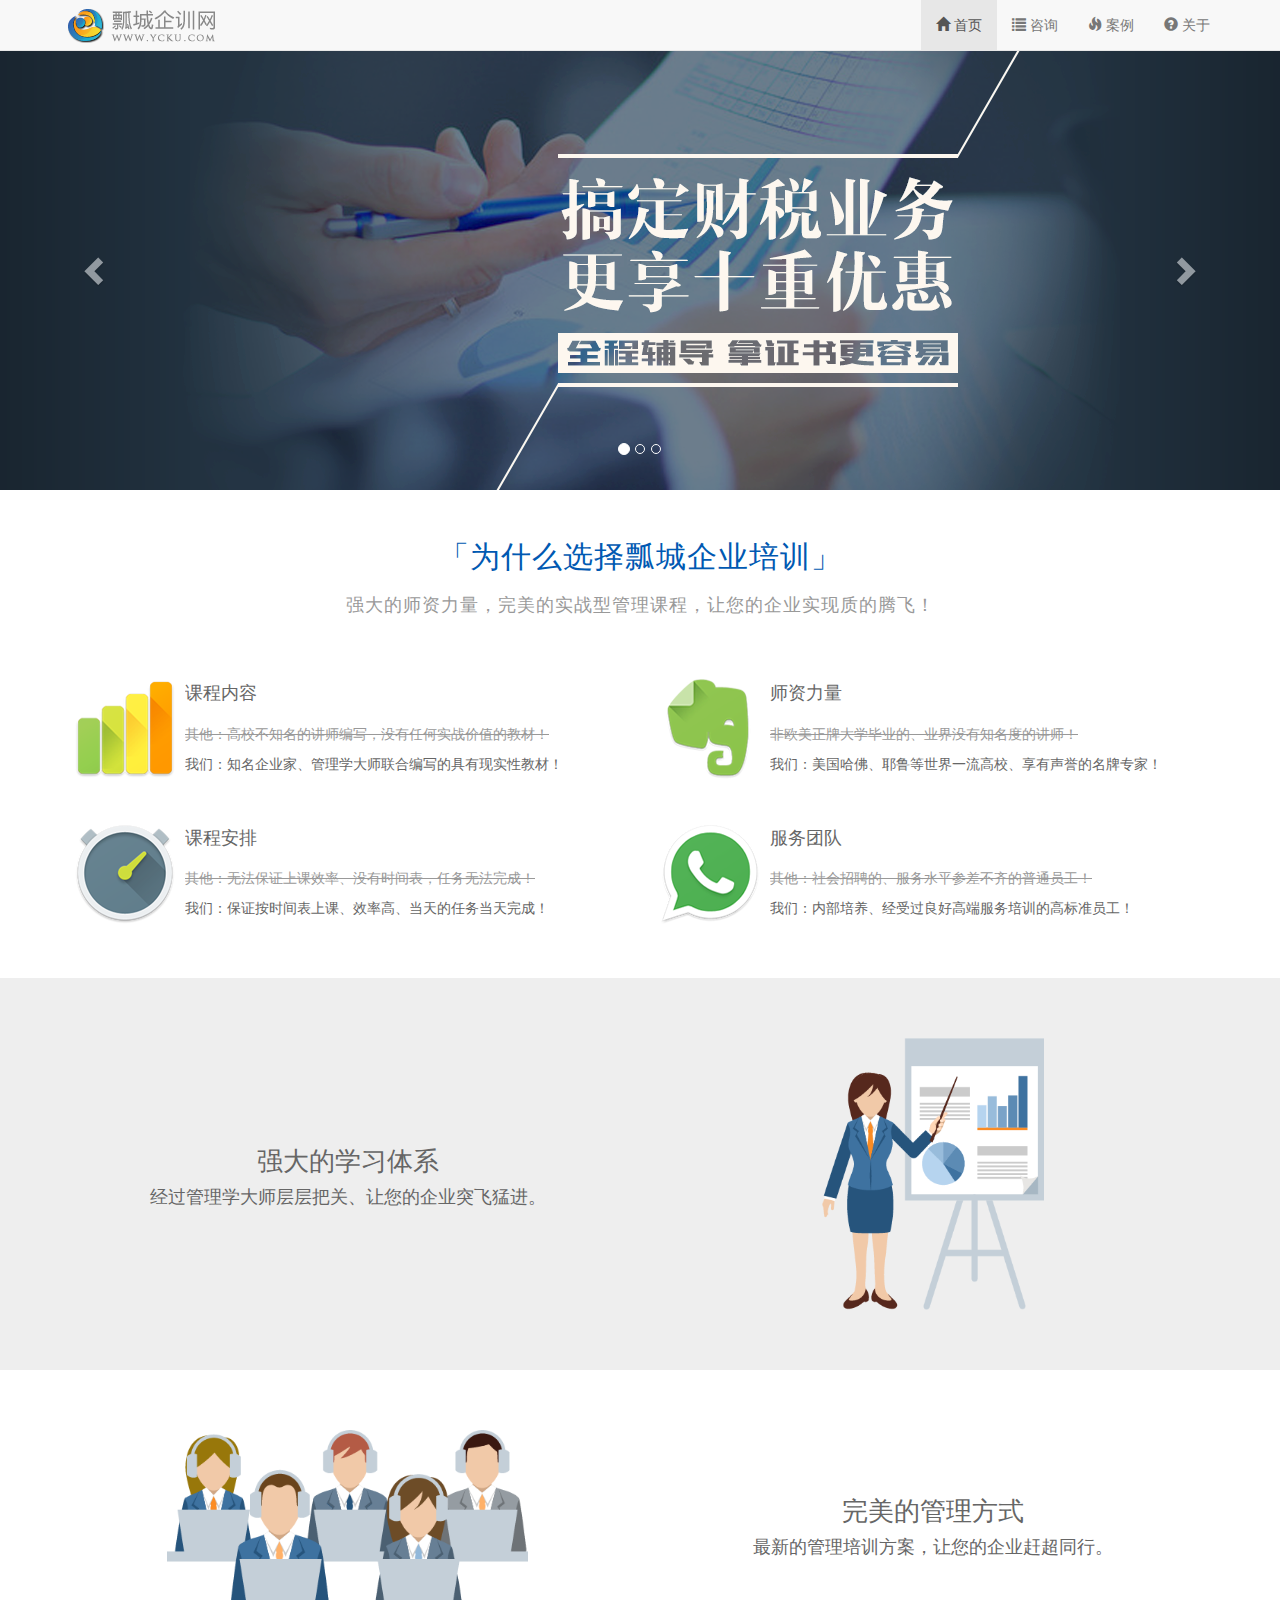
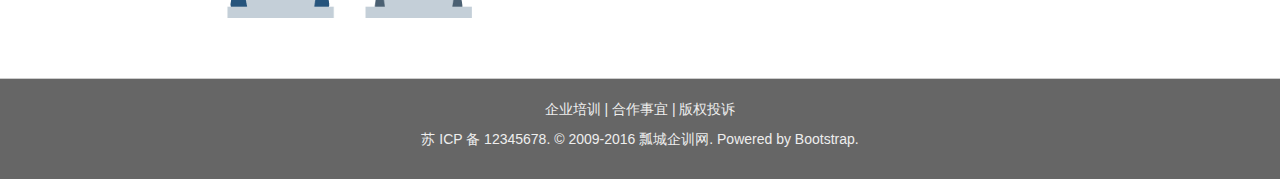
<file: index.html>
<!DOCTYPE html>
<html lang="en">
<head>
  <meta charset="UTF-8">
  <meta name="viewport" content="width=device-width, initial-scale=1.0">
  <meta http-equiv="X-UA-Compatible" content="ie=edge">
  <title>bootstrap项目实战</title>
  <link rel="stylesheet" href="css/bootstrap.min.css">
  <link rel="stylesheet" href="css/style.css">
  <style>
  </style>
</head>
<body>
  <nav class="navbar navbar-default navbar-fixed-top">
    <div class="container">
      <div class="navbar-header">
        <a href="#" class="navbar-brand logo"><img src="img/logo.png" alt="logo"></a>
        <button type="button" class="navbar-toggle" data-toggle="collapse" data-target="#navbar-collapse">
          <span class="icon-bar"></span>
          <span class="icon-bar"></span>
          <span class="icon-bar"></span>
        </button>
      </div>
      <div class="collapse navbar-collapse" id="navbar-collapse">
        <ul class="nav navbar-nav navbar-right" style="margin-top: 0;">
          <li class="active"><a href="index.html"><span class="glyphicon glyphicon-home"></span> 首页</a></li>
          <li><a href="information.html"><span class="glyphicon glyphicon-list"></span> 咨询</a></li>
          <li><a href="case.html"><span class="glyphicon glyphicon-fire"></span> 案例</a></li>
          <li><a href="about.html"><span class="glyphicon glyphicon-question-sign"></span> 关于</a></li>
        </ul>
      </div>
    </div>
  </nav>

  <div id="myCarousel" class="carousel slide">
    <ol class="carousel-indicators">
      <li data-target="#myCarousel" data-slide-to="0" class="active"></li>
      <li data-target="#myCarousel" data-slide-to="1"></li>
      <li data-target="#myCarousel" data-slide-to="2"></li>
    </ol>
    <div class="carousel-inner">
      <div class="item active" style="background: #223240;">
        <img src="img/slide1.png" alt="第一张">
      </div>
      <div class="item" style="background: #F5E4DC;">
        <img src="img/slide2.png" alt="第二张">
      </div>
      <div class="item" style="background: #DE2A2D;">
        <img src="img/slide3.png" alt="第三张">
      </div>
    </div>
    <!-- <a href="#myCarousel" data-slide="prev" class="carousel-control left">&lsaquo;</a>
    <a href="#myCarousel" data-slide="next" class="carousel-control right">&rsaquo;</a> -->
    <a href="#myCarousel" data-slide="prev" class="carousel-control left">
      <span class="glyphicon glyphicon-chevron-left"></span>
    </a>
    <a href="#myCarousel" data-slide="next" class="carousel-control right">
      <span class="glyphicon glyphicon-chevron-right"></span>
    </a>
  </div>

  <div class="tab1">
    <div class="container">
      <h2 class="tab-h2">「为什么选择瓢城企业培训」</h2>
      <p class="tab-p">强大的师资力量，完美的实战型管理课程，让您的企业实现质的腾飞！</p>
      <div class="row">
        <div class="col-md-6 col">
          <div class="media">
            <div class="media-left">
              <a href="#"><img src="img/tab1-1.png" class="media-object tab1-img" alt=""></a>
            </div>
            <div class="media-body">
              <h4 class="media-heading">课程内容</h4>
              <p class="text-muted">其他：高校不知名的讲师编写，没有任何实战价值的教材！</p>
              <p>我们：知名企业家、管理学大师联合编写的具有现实性教材！</p>
            </div>
          </div>
        </div>
        <div class="col-md-6 col">
          <div class="media">
            <div class="media-left">
              <a href="#"><img src="img/tab1-2.png" class="media-object tab1-img" alt=""></a>
            </div>
            <div class="media-body">
              <h4 class="media-heading">师资力量</h4>
              <p class="text-muted">非欧美正牌大学毕业的、业界没有知名度的讲师！</p>
              <p>我们：美国哈佛、耶鲁等世界一流高校、享有声誉的名牌专家！</p>
            </div>
          </div>
        </div>
      </div>
      <div class="row">
        <div class="col-md-6 col">
          <div class="media">
            <div class="media-left">
              <a href="#"><img src="img/tab1-3.png" class="media-object tab1-img" alt=""></a>
            </div>
            <div class="media-body">
              <h4 class="media-heading">课程安排</h4>
              <p class="text-muted">其他：无法保证上课效率、没有时间表，任务无法完成！</p>
              <p>我们：保证按时间表上课、效率高、当天的任务当天完成！</p>
            </div>
          </div>
        </div>
        <div class="col-md-6 col">
          <div class="media">
            <div class="media-left">
              <a href="#"><img src="img/tab1-4.png" class="media-object tab1-img" alt=""></a>
            </div>
            <div class="media-body">
              <h4 class="media-heading">服务团队</h4>
              <p class="text-muted">其他：社会招聘的、服务水平参差不齐的普通员工！</p>
              <p>我们：内部培养、经受过良好高端服务培训的高标准员工！</p>
            </div>
          </div>
        </div>
      </div>
    </div>
  </div>

  <div class="tab2">
    <div class="container">
      <div class="row">
        <div class="col-md-6 col-sm-6 tab2-img">
          <img src="img/tab2.png" class="auto img-responsive center-block" alt="">
        </div>
        <div class="text col-md-6 col-sm-6 tab2-text">
          <h3>强大的学习体系</h3>
          <p>经过管理学大师层层把关、让您的企业突飞猛进。</p>
        </div>
      </div>
    </div>
  </div>

  <div class="tab3">
    <div class="container">
      <div class="row">
        <div class="col-md-6 col-sm-6">
          <img src="img/tab3.png" class="auto img-responsive center-block" alt="">
        </div>
        <div class="text col-md-6 col-sm-6">
          <h3>完美的管理方式</h3>
          <p>最新的管理培训方案，让您的企业赶超同行。</p>
        </div>
      </div>
    </div>
  </div>

  <footer id="footer">
    <div class="container">
      <p>企业培训 | 合作事宜 | 版权投诉</p>
      <p>苏 ICP 备 12345678. © 2009-2016 瓢城企训网. Powered by Bootstrap.</p>
    </div>
  </footer>
  
  <script src="js/jquery-3.3.1.min.js"></script>
  <script src="js/bootstrap.min.js"></script>
  <script>
    $('#myCarousel').carousel({
      interval: 3000
    })

    // 设置prev，next按钮垂直居中
    // $('.carousel-control').css('line-height', $('.carousel-inner img').height() + 'px')
    // $(window).resize(function() {
    //   let $height = $('.carousel-inner img').eq(0).height() || $('.carousel-inner img').eq(1).height() || $('.carousel-inner img').eq(2).height()
    //   $('.carousel-control').css('line-height', $height + 'px')
    // })

    // 设置文字垂直居中，谷歌浏览器加载图片的顺序问题，导致高度无法获取
    $('.text').eq(0).css('margin-top', ($('.auto').eq(0).height() - $('.text').eq(0).height()) / 2 + 'px')
    $('.text').eq(1).css('margin-top', ($('.auto').eq(1).height() - $('.text').eq(1).height()) / 2 + 'px')
    $(window).resize(function() {
      $('.text').eq(0).css('margin-top', ($('.auto').eq(0).height() - $('.text').eq(0).height()) / 2 + 'px')
      $('.text').eq(1).css('margin-top', ($('.auto').eq(1).height() - $('.text').eq(1).height()) / 2 + 'px')
    })
  </script>
</body>
</html>
</file>
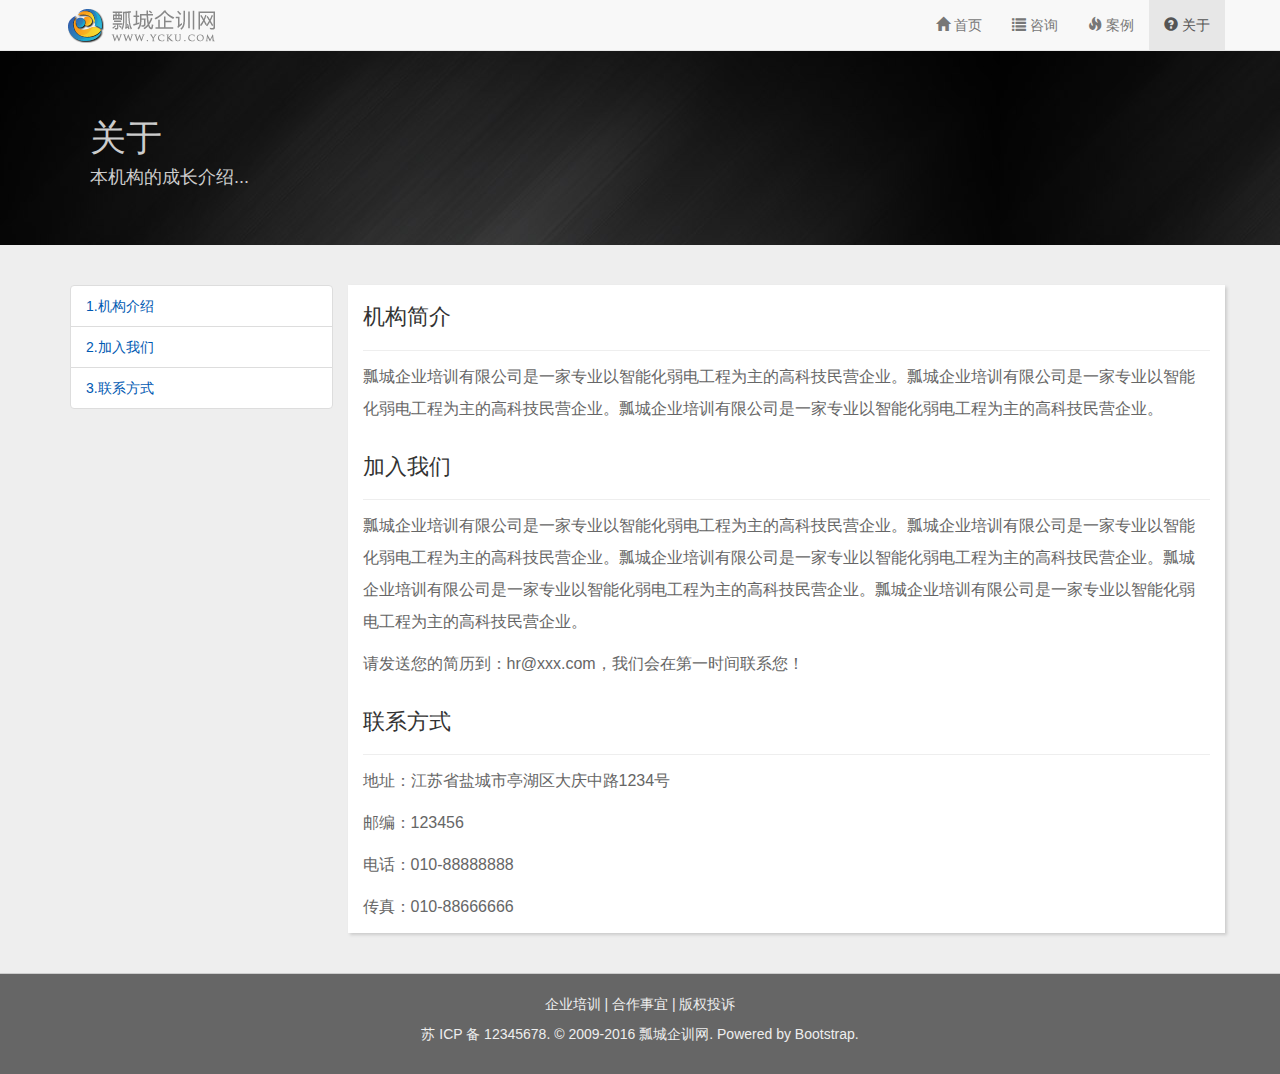
<file: about.html>
<!DOCTYPE html>
<html lang="en">
<head>
  <meta charset="UTF-8">
  <meta name="viewport" content="width=device-width, initial-scale=1.0">
  <meta http-equiv="X-UA-Compatible" content="ie=edge">
  <title>bootstrap项目实战</title>
  <link rel="stylesheet" href="css/bootstrap.min.css">
  <link rel="stylesheet" href="css/style.css">
  <style>
  </style>
</head>
<body>
  <nav class="navbar navbar-default navbar-fixed-top">
    <div class="container">
      <div class="navbar-header">
        <a href="#" class="navbar-brand logo"><img src="img/logo.png" alt="logo"></a>
        <button type="button" class="navbar-toggle" data-toggle="collapse" data-target="#navbar-collapse">
          <span class="icon-bar"></span>
          <span class="icon-bar"></span>
          <span class="icon-bar"></span>
        </button>
      </div>
      <div class="collapse navbar-collapse" id="navbar-collapse">
        <ul class="nav navbar-nav navbar-right" style="margin-top: 0;">
          <li><a href="index.html"><span class="glyphicon glyphicon-home"></span> 首页</a></li>
          <li><a href="information.html"><span class="glyphicon glyphicon-list"></span> 咨询</a></li>
          <li><a href="case.html"><span class="glyphicon glyphicon-fire"></span> 案例</a></li>
          <li class="active"><a href="about.html"><span class="glyphicon glyphicon-question-sign"></span> 关于</a></li>
        </ul>
      </div>
    </div>
  </nav>

  <div class="jumbotron">
    <div class="container">
      <hgroup>
        <h1>关于</h1>
        <h4>本机构的成长介绍...</h4>
      </hgroup>
    </div>
  </div>

  <div id="about">
    <div class="container">
      <div class="row">
        <div class="col-md-3 hidden-sm hidden-xs">
          <div class="list-group">
            <a class="list-group-item" href="#1">1.机构介绍</a>
            <a class="list-group-item" href="#2">2.加入我们</a>
            <a class="list-group-item" href="#3">3.联系方式</a>
          </div>
        </div>
        <div class="col-md-9 about">
          <a name="1"></a>
          <h3>机构简介</h3>
          <p>瓢城企业培训有限公司是一家专业以智能化弱电工程为主的高科技民营企业。瓢城企业培训有限公司是一家专业以智能化弱电工程为主的高科技民营企业。瓢城企业培训有限公司是一家专业以智能化弱电工程为主的高科技民营企业。</p>
          <a name="2"></a>
          <h3>加入我们</h3>
          <p>瓢城企业培训有限公司是一家专业以智能化弱电工程为主的高科技民营企业。瓢城企业培训有限公司是一家专业以智能化弱电工程为主的高科技民营企业。瓢城企业培训有限公司是一家专业以智能化弱电工程为主的高科技民营企业。瓢城企业培训有限公司是一家专业以智能化弱电工程为主的高科技民营企业。瓢城企业培训有限公司是一家专业以智能化弱电工程为主的高科技民营企业。</p>
          <p>请发送您的简历到：hr@xxx.com，我们会在第一时间联系您！</p>
          <a name="3"></a>
          <h3>联系方式</h3>
          <p>地址：江苏省盐城市亭湖区大庆中路1234号</p>
          <p>邮编：123456</p>
          <p>电话：010-88888888</p>
          <p>传真：010-88666666</p>
        </div>
      </div>
    </div>
  </div>

  <footer id="footer">
    <div class="container">
      <p>企业培训 | 合作事宜 | 版权投诉</p>
      <p>苏 ICP 备 12345678. © 2009-2016 瓢城企训网. Powered by Bootstrap.</p>
    </div>
  </footer>
  
  <script src="js/jquery-3.3.1.min.js"></script>
  <script src="js/bootstrap.min.js"></script>
  <script>
    
  </script>
</body>
</html>
</file>
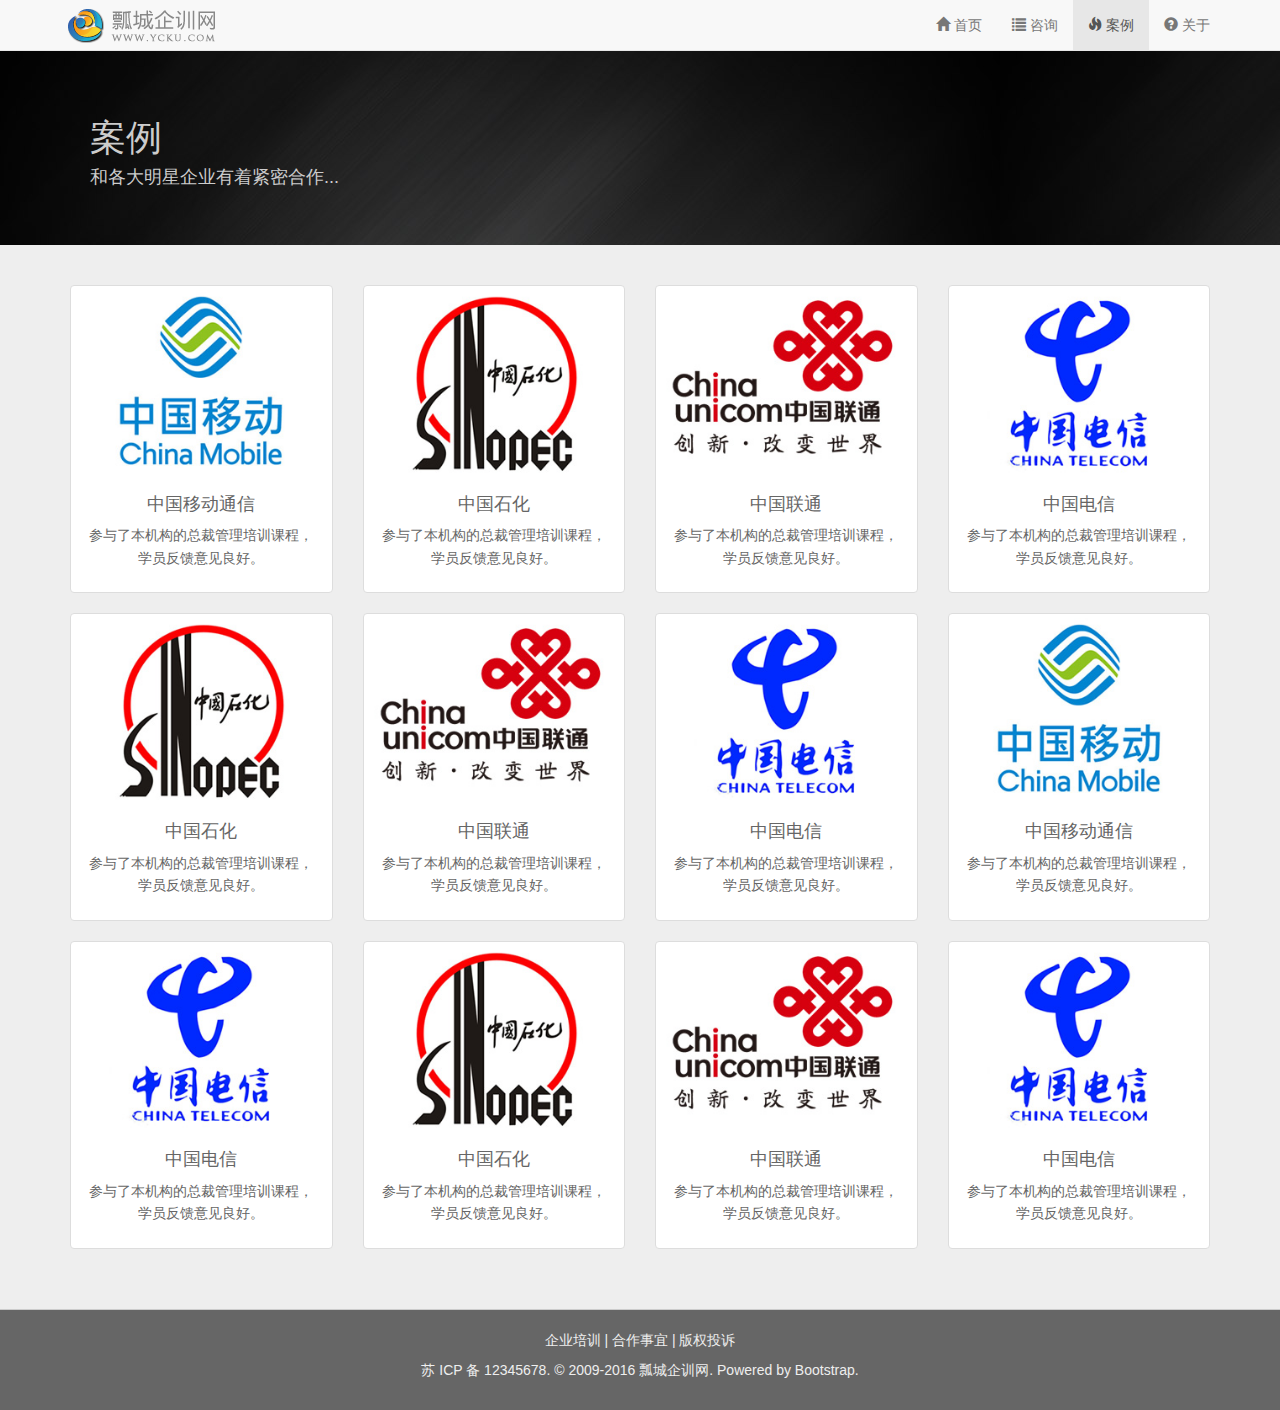
<file: case.html>
<!DOCTYPE html>
<html lang="en">
<head>
  <meta charset="UTF-8">
  <meta name="viewport" content="width=device-width, initial-scale=1.0">
  <meta http-equiv="X-UA-Compatible" content="ie=edge">
  <title>bootstrap项目实战</title>
  <link rel="stylesheet" href="css/bootstrap.min.css">
  <link rel="stylesheet" href="css/style.css">
  <style>
  </style>
</head>
<body>
  <nav class="navbar navbar-default navbar-fixed-top">
    <div class="container">
      <div class="navbar-header">
        <a href="#" class="navbar-brand logo"><img src="img/logo.png" alt="logo"></a>
        <button type="button" class="navbar-toggle" data-toggle="collapse" data-target="#navbar-collapse">
          <span class="icon-bar"></span>
          <span class="icon-bar"></span>
          <span class="icon-bar"></span>
        </button>
      </div>
      <div class="collapse navbar-collapse" id="navbar-collapse">
        <ul class="nav navbar-nav navbar-right" style="margin-top: 0;">
          <li><a href="index.html"><span class="glyphicon glyphicon-home"></span> 首页</a></li>
          <li><a href="information.html"><span class="glyphicon glyphicon-list"></span> 咨询</a></li>
          <li class="active"><a href="case.html"><span class="glyphicon glyphicon-fire"></span> 案例</a></li>
          <li><a href="about.html"><span class="glyphicon glyphicon-question-sign"></span> 关于</a></li>
        </ul>
      </div>
    </div>
  </nav>

  <div class="jumbotron">
    <div class="container">
      <hgroup>
        <h1>案例</h1>
        <h4>和各大明星企业有着紧密合作...</h4>
      </hgroup>
    </div>
  </div>

  <div id="case">
    <div class="container">
      <div class="row">
        <div class="col-lg-3 col-md-4 col-sm-6 col-xs-12">
          <div class="thumbnail">
            <img src="img/case1.jpg" alt="">
            <div class="caption">
              <h4>中国移动通信</h4>
              <p>参与了本机构的总裁管理培训课程，学员反馈意见良好。</p>
            </div>
          </div>
        </div>
        <div class="col-lg-3 col-md-4 col-sm-6 col-xs-12">
          <div class="thumbnail">
            <img src="img/case2.jpg" alt="">
            <div class="caption">
              <h4>中国石化</h4>
              <p>参与了本机构的总裁管理培训课程，学员反馈意见良好。</p>
            </div>
          </div>
        </div>
        <div class="col-lg-3 col-md-4 col-sm-6 col-xs-12">
          <div class="thumbnail">
            <img src="img/case3.jpg" alt="">
            <div class="caption">
              <h4>中国联通</h4>
              <p>参与了本机构的总裁管理培训课程，学员反馈意见良好。</p>
            </div>
          </div>
        </div>
        <div class="col-lg-3 col-md-4 col-sm-6 col-xs-12">
          <div class="thumbnail">
            <img src="img/case4.jpg" alt="">
            <div class="caption">
              <h4>中国电信</h4>
              <p>参与了本机构的总裁管理培训课程，学员反馈意见良好。</p>
            </div>
          </div>
        </div>
        <div class="col-lg-3 col-md-4 col-sm-6 col-xs-12">
          <div class="thumbnail">
            <img src="img/case2.jpg" alt="">
            <div class="caption">
              <h4>中国石化</h4>
              <p>参与了本机构的总裁管理培训课程，学员反馈意见良好。</p>
            </div>
          </div>
        </div>
        <div class="col-lg-3 col-md-4 col-sm-6 col-xs-12">
          <div class="thumbnail">
            <img src="img/case3.jpg" alt="">
            <div class="caption">
              <h4>中国联通</h4>
              <p>参与了本机构的总裁管理培训课程，学员反馈意见良好。</p>
            </div>
          </div>
        </div>
        <div class="col-lg-3 col-md-4 col-sm-6 col-xs-12">
          <div class="thumbnail">
            <img src="img/case4.jpg" alt="">
            <div class="caption">
              <h4>中国电信</h4>
              <p>参与了本机构的总裁管理培训课程，学员反馈意见良好。</p>
            </div>
          </div>
        </div>
        <div class="col-lg-3 col-md-4 col-sm-6 col-xs-12">
          <div class="thumbnail">
            <img src="img/case1.jpg" alt="">
            <div class="caption">
              <h4>中国移动通信</h4>
              <p>参与了本机构的总裁管理培训课程，学员反馈意见良好。</p>
            </div>
          </div>
        </div>
        <div class="col-lg-3 col-md-4 col-sm-6 col-xs-12">
          <div class="thumbnail">
            <img src="img/case4.jpg" alt="">
            <div class="caption">
              <h4>中国电信</h4>
              <p>参与了本机构的总裁管理培训课程，学员反馈意见良好。</p>
            </div>
          </div>
        </div>
        <div class="col-lg-3 col-md-4 col-sm-6 col-xs-12">
          <div class="thumbnail">
            <img src="img/case2.jpg" alt="">
            <div class="caption">
              <h4>中国石化</h4>
              <p>参与了本机构的总裁管理培训课程，学员反馈意见良好。</p>
            </div>
          </div>
        </div>
        <div class="col-lg-3 col-md-4 col-sm-6 col-xs-12">
          <div class="thumbnail">
            <img src="img/case3.jpg" alt="">
            <div class="caption">
              <h4>中国联通</h4>
              <p>参与了本机构的总裁管理培训课程，学员反馈意见良好。</p>
            </div>
          </div>
        </div>
        <div class="col-lg-3 col-md-4 col-sm-6 col-xs-12">
          <div class="thumbnail">
            <img src="img/case4.jpg" alt="">
            <div class="caption">
              <h4>中国电信</h4>
              <p>参与了本机构的总裁管理培训课程，学员反馈意见良好。</p>
            </div>
          </div>
        </div>
      </div>
    </div>
  </div>

  <footer id="footer">
    <div class="container">
      <p>企业培训 | 合作事宜 | 版权投诉</p>
      <p>苏 ICP 备 12345678. © 2009-2016 瓢城企训网. Powered by Bootstrap.</p>
    </div>
  </footer>
  
  <script src="js/jquery-3.3.1.min.js"></script>
  <script src="js/bootstrap.min.js"></script>
  <script>
    
  </script>
</body>
</html>
</file>
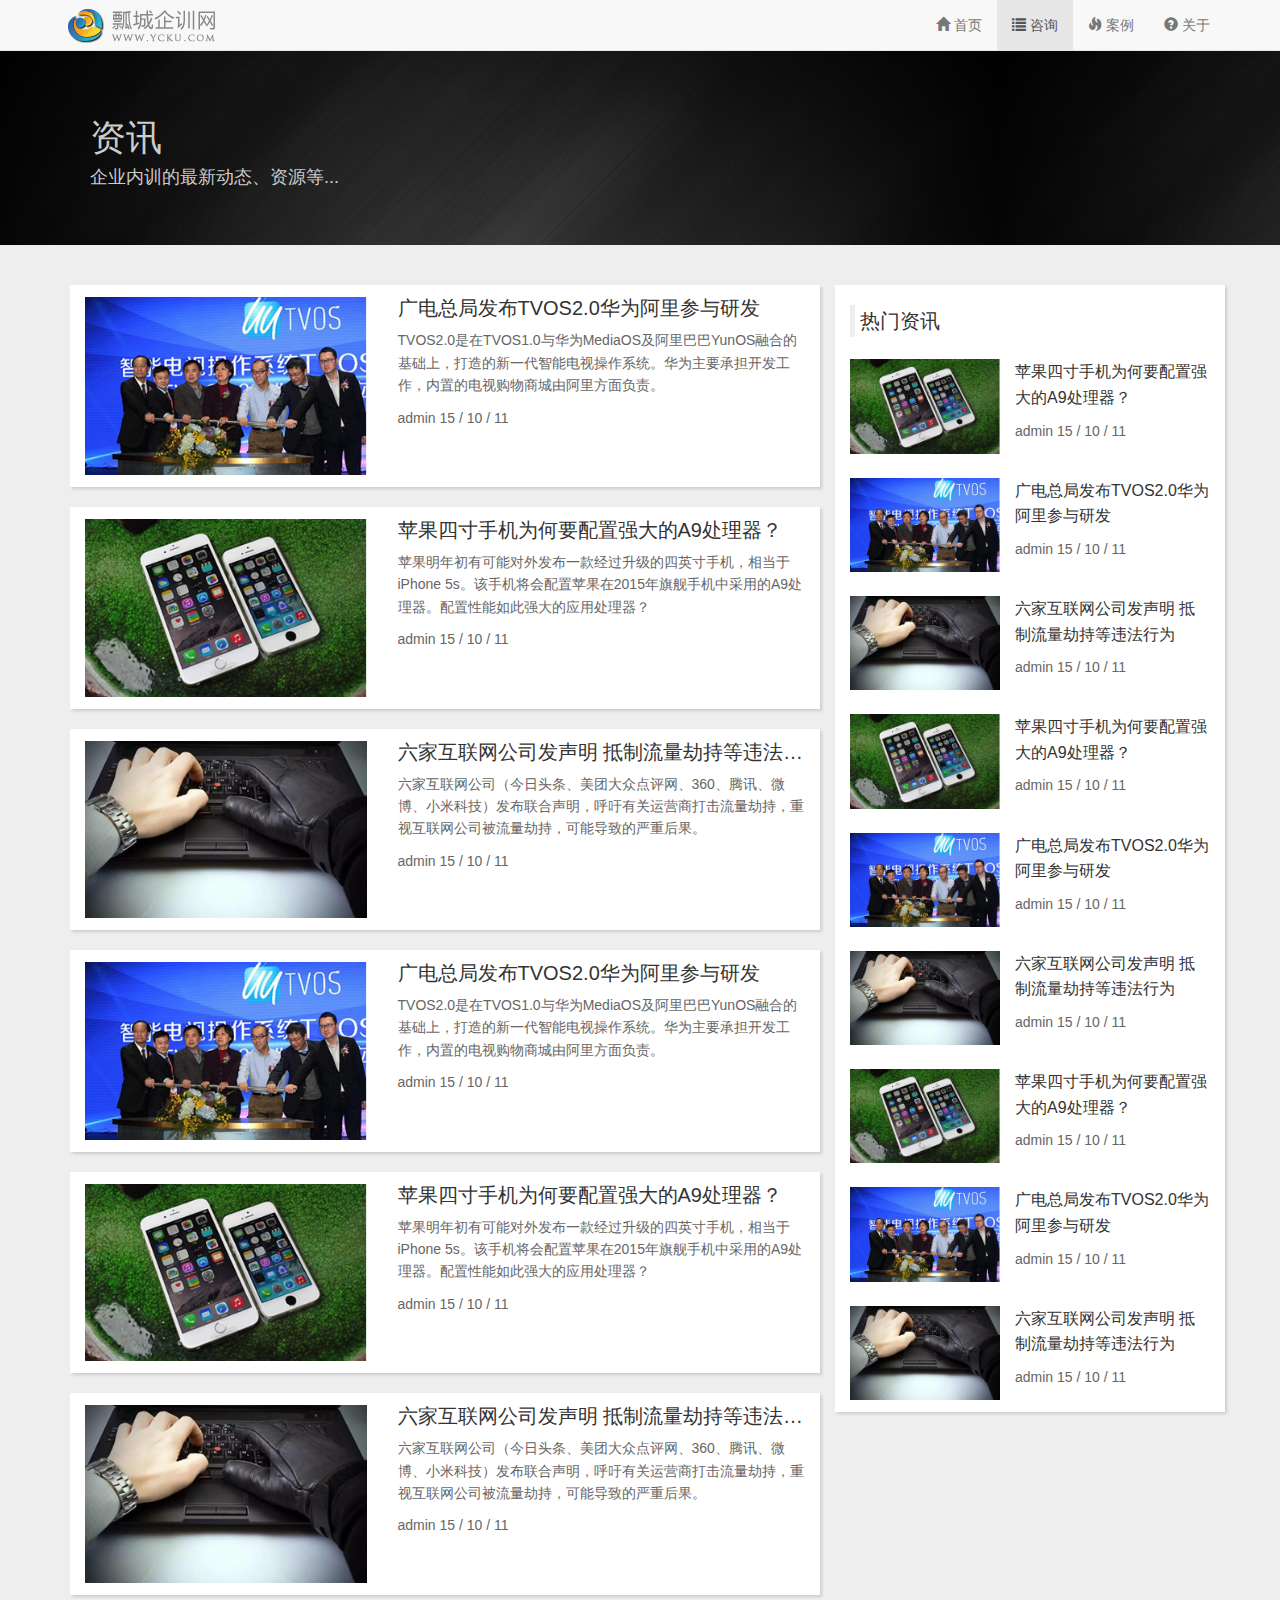
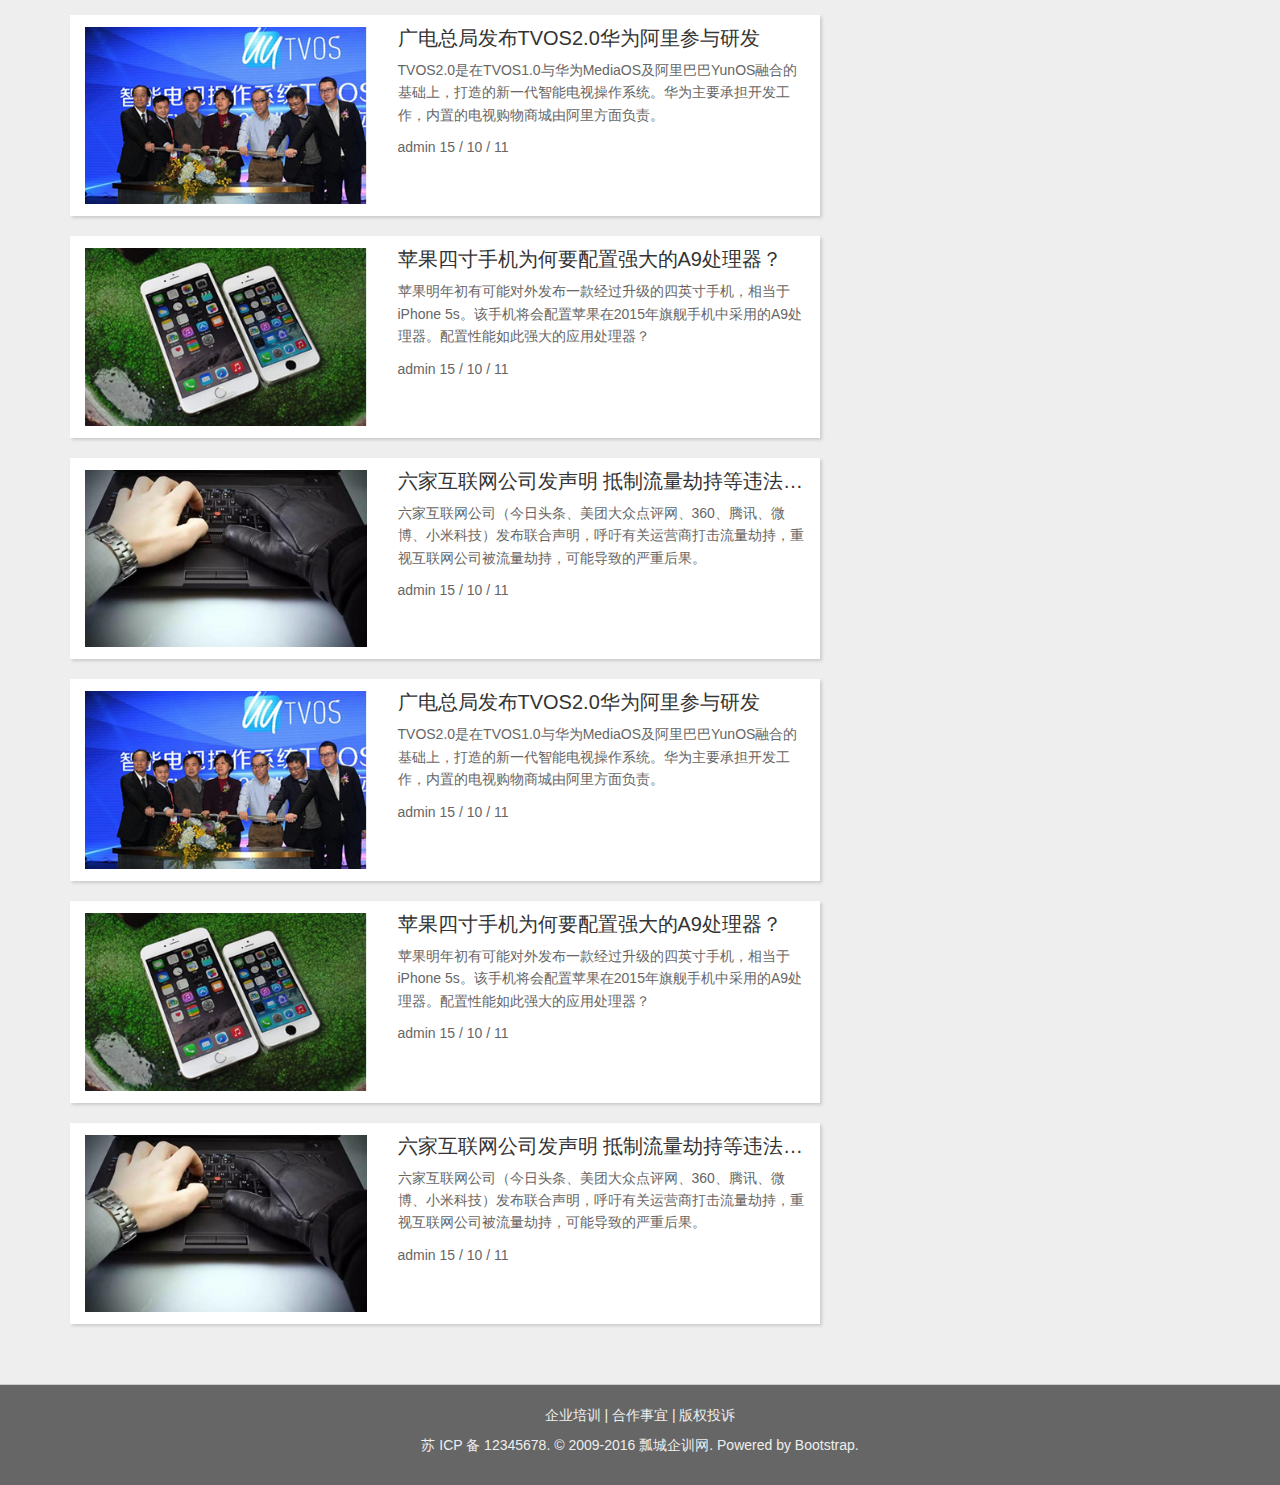
<file: information.html>
<!DOCTYPE html>
<html lang="en">
<head>
  <meta charset="UTF-8">
  <meta name="viewport" content="width=device-width, initial-scale=1.0">
  <meta http-equiv="X-UA-Compatible" content="ie=edge">
  <title>bootstrap项目实战</title>
  <link rel="stylesheet" href="css/bootstrap.min.css">
  <link rel="stylesheet" href="css/style.css">
  <style>
  </style>
</head>
<body>
  <nav class="navbar navbar-default navbar-fixed-top">
    <div class="container">
      <div class="navbar-header">
        <a href="#" class="navbar-brand logo"><img src="img/logo.png" alt="logo"></a>
        <button type="button" class="navbar-toggle" data-toggle="collapse" data-target="#navbar-collapse">
          <span class="icon-bar"></span>
          <span class="icon-bar"></span>
          <span class="icon-bar"></span>
        </button>
      </div>
      <div class="collapse navbar-collapse" id="navbar-collapse">
        <ul class="nav navbar-nav navbar-right" style="margin-top: 0;">
          <li><a href="index.html"><span class="glyphicon glyphicon-home"></span> 首页</a></li>
          <li class="active"><a href="information.html"><span class="glyphicon glyphicon-list"></span> 咨询</a></li>
          <li><a href="case.html"><span class="glyphicon glyphicon-fire"></span> 案例</a></li>
          <li><a href="about.html"><span class="glyphicon glyphicon-question-sign"></span> 关于</a></li>
        </ul>
      </div>
    </div>
  </nav>

  <div class="jumbotron">
    <div class="container">
      <hgroup>
        <h1>资讯</h1>
        <h4>企业内训的最新动态、资源等...</h4>
      </hgroup>
    </div>
  </div>

  <div id="information">
    <div class="container">
      <div class="row">
        <div class="col-md-8">
          <div class="container-fluid" style="padding: 0;">
            <div class="row info-content">
              <div class="col-md-5 col-sm-5 col-xs-5">
                <img src="img/info1.jpg" class="img-responsive" alt="">
              </div>
              <div class="col-md-7 col-sm-7 col-xs-7">
                <h4>广电总局发布TVOS2.0华为阿里参与研发</h4>
                <p class="hidden-xs">TVOS2.0是在TVOS1.0与华为MediaOS及阿里巴巴YunOS融合的基础上，打造的新一代智能电视操作系统。华为主要承担开发工作，内置的电视购物商城由阿里方面负责。</p>
                <p>admin 15 / 10 / 11</p>
              </div>
            </div>
            <div class="row info-content">
              <div class="col-md-5 col-sm-5 col-xs-5">
                <img src="img/info2.jpg" class="img-responsive" alt="">
              </div>
              <div class="col-md-7 col-sm-7 col-xs-7">
                <h4>苹果四寸手机为何要配置强大的A9处理器？</h4>
                <p class="hidden-xs">苹果明年初有可能对外发布一款经过升级的四英寸手机，相当于iPhone 5s。该手机将会配置苹果在2015年旗舰手机中采用的A9处理器。配置性能如此强大的应用处理器？</p>
                <p>admin 15 / 10 / 11</p>
              </div>
            </div>
            <div class="row info-content">
              <div class="col-md-5 col-sm-5 col-xs-5">
                <img src="img/info3.jpg" class="img-responsive" alt="">
              </div>
              <div class="col-md-7 col-sm-7 col-xs-7">
                <h4>六家互联网公司发声明 抵制流量劫持等违法行为</h4>
                <p class="hidden-xs">六家互联网公司（今日头条、美团大众点评网、360、腾讯、微博、小米科技）发布联合声明，呼吁有关运营商打击流量劫持，重视互联网公司被流量劫持，可能导致的严重后果。</p>
                <p>admin 15 / 10 / 11</p>
              </div>
            </div>
            <div class="row info-content">
              <div class="col-md-5 col-sm-5 col-xs-5">
                <img src="img/info1.jpg" class="img-responsive" alt="">
              </div>
              <div class="col-md-7 col-sm-7 col-xs-7">
                <h4>广电总局发布TVOS2.0华为阿里参与研发</h4>
                <p class="hidden-xs">TVOS2.0是在TVOS1.0与华为MediaOS及阿里巴巴YunOS融合的基础上，打造的新一代智能电视操作系统。华为主要承担开发工作，内置的电视购物商城由阿里方面负责。</p>
                <p>admin 15 / 10 / 11</p>
              </div>
            </div>
            <div class="row info-content">
              <div class="col-md-5 col-sm-5 col-xs-5">
                <img src="img/info2.jpg" class="img-responsive" alt="">
              </div>
              <div class="col-md-7 col-sm-7 col-xs-7">
                <h4>苹果四寸手机为何要配置强大的A9处理器？</h4>
                <p class="hidden-xs">苹果明年初有可能对外发布一款经过升级的四英寸手机，相当于iPhone 5s。该手机将会配置苹果在2015年旗舰手机中采用的A9处理器。配置性能如此强大的应用处理器？</p>
                <p>admin 15 / 10 / 11</p>
              </div>
            </div>
            <div class="row info-content">
              <div class="col-md-5 col-sm-5 col-xs-5">
                <img src="img/info3.jpg" class="img-responsive" alt="">
              </div>
              <div class="col-md-7 col-sm-7 col-xs-7">
                <h4>六家互联网公司发声明 抵制流量劫持等违法行为</h4>
                <p class="hidden-xs">六家互联网公司（今日头条、美团大众点评网、360、腾讯、微博、小米科技）发布联合声明，呼吁有关运营商打击流量劫持，重视互联网公司被流量劫持，可能导致的严重后果。</p>
                <p>admin 15 / 10 / 11</p>
              </div>
            </div>
            <div class="row info-content">
              <div class="col-md-5 col-sm-5 col-xs-5">
                <img src="img/info1.jpg" class="img-responsive" alt="">
              </div>
              <div class="col-md-7 col-sm-7 col-xs-7">
                <h4>广电总局发布TVOS2.0华为阿里参与研发</h4>
                <p class="hidden-xs">TVOS2.0是在TVOS1.0与华为MediaOS及阿里巴巴YunOS融合的基础上，打造的新一代智能电视操作系统。华为主要承担开发工作，内置的电视购物商城由阿里方面负责。</p>
                <p>admin 15 / 10 / 11</p>
              </div>
            </div>
            <div class="row info-content">
              <div class="col-md-5 col-sm-5 col-xs-5">
                <img src="img/info2.jpg" class="img-responsive" alt="">
              </div>
              <div class="col-md-7 col-sm-7 col-xs-7">
                <h4>苹果四寸手机为何要配置强大的A9处理器？</h4>
                <p class="hidden-xs">苹果明年初有可能对外发布一款经过升级的四英寸手机，相当于iPhone 5s。该手机将会配置苹果在2015年旗舰手机中采用的A9处理器。配置性能如此强大的应用处理器？</p>
                <p>admin 15 / 10 / 11</p>
              </div>
            </div>
            <div class="row info-content">
              <div class="col-md-5 col-sm-5 col-xs-5">
                <img src="img/info3.jpg" class="img-responsive" alt="">
              </div>
              <div class="col-md-7 col-sm-7 col-xs-7">
                <h4>六家互联网公司发声明 抵制流量劫持等违法行为</h4>
                <p class="hidden-xs">六家互联网公司（今日头条、美团大众点评网、360、腾讯、微博、小米科技）发布联合声明，呼吁有关运营商打击流量劫持，重视互联网公司被流量劫持，可能导致的严重后果。</p>
                <p>admin 15 / 10 / 11</p>
              </div>
            </div>
            <div class="row info-content">
              <div class="col-md-5 col-sm-5 col-xs-5">
                <img src="img/info1.jpg" class="img-responsive" alt="">
              </div>
              <div class="col-md-7 col-sm-7 col-xs-7">
                <h4>广电总局发布TVOS2.0华为阿里参与研发</h4>
                <p class="hidden-xs">TVOS2.0是在TVOS1.0与华为MediaOS及阿里巴巴YunOS融合的基础上，打造的新一代智能电视操作系统。华为主要承担开发工作，内置的电视购物商城由阿里方面负责。</p>
                <p>admin 15 / 10 / 11</p>
              </div>
            </div>
            <div class="row info-content">
              <div class="col-md-5 col-sm-5 col-xs-5">
                <img src="img/info2.jpg" class="img-responsive" alt="">
              </div>
              <div class="col-md-7 col-sm-7 col-xs-7">
                <h4>苹果四寸手机为何要配置强大的A9处理器？</h4>
                <p class="hidden-xs">苹果明年初有可能对外发布一款经过升级的四英寸手机，相当于iPhone 5s。该手机将会配置苹果在2015年旗舰手机中采用的A9处理器。配置性能如此强大的应用处理器？</p>
                <p>admin 15 / 10 / 11</p>
              </div>
            </div>
            <div class="row info-content">
              <div class="col-md-5 col-sm-5 col-xs-5">
                <img src="img/info3.jpg" class="img-responsive" alt="">
              </div>
              <div class="col-md-7 col-sm-7 col-xs-7">
                <h4>六家互联网公司发声明 抵制流量劫持等违法行为</h4>
                <p class="hidden-xs">六家互联网公司（今日头条、美团大众点评网、360、腾讯、微博、小米科技）发布联合声明，呼吁有关运营商打击流量劫持，重视互联网公司被流量劫持，可能导致的严重后果。</p>
                <p>admin 15 / 10 / 11</p>
              </div>
            </div>
          </div>
        </div>
        <div class="col-md-4 info-right hidden-xs hidden-sm">
          <blockquote>
            <h2>热门资讯</h2>
          </blockquote>
          <div class="container-fluid">
            <div class="row">
              <div class="col-md-5 col-sm-5 col-xs-5" style="margin: 12px 0; padding: 0;">
                <img src="img/info2.jpg" class="img-responsive" alt="">
              </div>
              <div class="col-md-7 col-sm-7 col-xs-7" style="padding-right: 0;">
                <h4>苹果四寸手机为何要配置强大的A9处理器？</h4>
                <p>admin 15 / 10 / 11</p>
              </div>
            </div>
            <div class="row">
              <div class="col-md-5 col-sm-5 col-xs-5" style="margin: 12px 0; padding: 0;">
                <img src="img/info1.jpg" class="img-responsive" alt="">
              </div>
              <div class="col-md-7 col-sm-7 col-xs-7" style="padding-right: 0;">
                <h4>广电总局发布TVOS2.0华为阿里参与研发</h4>
                <p>admin 15 / 10 / 11</p>
              </div>
            </div>
            <div class="row">
              <div class="col-md-5 col-sm-5 col-xs-5" style="margin: 12px 0; padding: 0;">
                <img src="img/info3.jpg" class="img-responsive" alt="">
              </div>
              <div class="col-md-7 col-sm-7 col-xs-7" style="padding-right: 0;">
                <h4>六家互联网公司发声明 抵制流量劫持等违法行为</h4>
                <p>admin 15 / 10 / 11</p>
              </div>
            </div>
            <div class="row">
              <div class="col-md-5 col-sm-5 col-xs-5" style="margin: 12px 0; padding: 0;">
                <img src="img/info2.jpg" class="img-responsive" alt="">
              </div>
              <div class="col-md-7 col-sm-7 col-xs-7" style="padding-right: 0;">
                <h4>苹果四寸手机为何要配置强大的A9处理器？</h4>
                <p>admin 15 / 10 / 11</p>
              </div>
            </div>
            <div class="row">
              <div class="col-md-5 col-sm-5 col-xs-5" style="margin: 12px 0; padding: 0;">
                <img src="img/info1.jpg" class="img-responsive" alt="">
              </div>
              <div class="col-md-7 col-sm-7 col-xs-7" style="padding-right: 0;">
                <h4>广电总局发布TVOS2.0华为阿里参与研发</h4>
                <p>admin 15 / 10 / 11</p>
              </div>
            </div>
            <div class="row">
              <div class="col-md-5 col-sm-5 col-xs-5" style="margin: 12px 0; padding: 0;">
                <img src="img/info3.jpg" class="img-responsive" alt="">
              </div>
              <div class="col-md-7 col-sm-7 col-xs-7" style="padding-right: 0;">
                <h4>六家互联网公司发声明 抵制流量劫持等违法行为</h4>
                <p>admin 15 / 10 / 11</p>
              </div>
            </div>
            <div class="row">
              <div class="col-md-5 col-sm-5 col-xs-5" style="margin: 12px 0; padding: 0;">
                <img src="img/info2.jpg" class="img-responsive" alt="">
              </div>
              <div class="col-md-7 col-sm-7 col-xs-7" style="padding-right: 0;">
                <h4>苹果四寸手机为何要配置强大的A9处理器？</h4>
                <p>admin 15 / 10 / 11</p>
              </div>
            </div>
            <div class="row">
              <div class="col-md-5 col-sm-5 col-xs-5" style="margin: 12px 0; padding: 0;">
                <img src="img/info1.jpg" class="img-responsive" alt="">
              </div>
              <div class="col-md-7 col-sm-7 col-xs-7" style="padding-right: 0;">
                <h4>广电总局发布TVOS2.0华为阿里参与研发</h4>
                <p>admin 15 / 10 / 11</p>
              </div>
            </div>
            <div class="row">
              <div class="col-md-5 col-sm-5 col-xs-5" style="margin: 12px 0; padding: 0;">
                <img src="img/info3.jpg" class="img-responsive" alt="">
              </div>
              <div class="col-md-7 col-sm-7 col-xs-7" style="padding-right: 0;">
                <h4>六家互联网公司发声明 抵制流量劫持等违法行为</h4>
                <p>admin 15 / 10 / 11</p>
              </div>
            </div>
          </div>
        </div>
      </div>
    </div>
  </div>

  <footer id="footer">
    <div class="container">
      <p>企业培训 | 合作事宜 | 版权投诉</p>
      <p>苏 ICP 备 12345678. © 2009-2016 瓢城企训网. Powered by Bootstrap.</p>
    </div>
  </footer>
  
  <script src="js/jquery-3.3.1.min.js"></script>
  <script src="js/bootstrap.min.js"></script>
  <script>
    
  </script>
</body>
</html>
</file>
<file: css/style.css>
body {
  font-family: "Helvetica Neue", Helvetica, Arial, "Microsoft Yahei UI", "Microsoft YaHei", SimHei, "\5B8B\4F53", simsun, sans-serif;
  color: #666;
}
#myCarousel {
  margin: 50px 0 0 0;
}
#navbar-collapse ul {
  margin-top: 0;
}
.carousel-inner img {
  margin: 0 auto;
}
.logo {
  padding: 0;
}
/* .carousel-control {
  font-size: 100px;
} */
.tab-h2 {
  font-size: 20px;
  color: #0059B2;
  text-align: center;
  letter-spacing: 1px;
}
.tab-p {
  font-size: 15px;
  color: #999;
  text-align: center;
  letter-spacing: 1px;
  margin: 20px 0 40px 0;
}
.tab1 {
  margin: 30px 0;
  color: #666;
}
.tab1 .media-heading {
  margin: 5px 0 20px 0;
}
.tab1 .text-muted {
  color: #999;
  text-decoration: line-through;
}
.tab1 .col {
  padding: 20px;
}
.tab2 {
  background: #eee;
  padding: 60px 20px;
  text-align: center;
}
.tab3 {
  padding: 60px 0;
  text-align: center;
}
.tab2 img {
  width: 40%;
  height: 40%;
}
.tab3 img {
  width: 65%;
  height: 65%;
}
.text h3 {
  font-size: 20px;
}
.text p {
  font-size: 14px;
}
#information {
  background-color: #eee;
  padding: 40px 0;
}
.info-content {
  background-color: #fff;
  margin: 0 0 20px 0;
  box-shadow: 2px 2px 3px #ccc;
}
.info-content img {
  margin: 12px 0;
}
.info-content h4 {
  color: #333;
  padding: 2px 0 0 0;
  font-size: 14px;
}
.info-content p {
  line-height: 1.6;
}
.info-right {
  background-color: #fff;
  box-shadow: 2px 2px 3px #ccc;
}
.info-right blockquote {
  margin: 0;
  padding: 0;
}
.info-right h2 {
  font-size: 20px;
  color: #333;
  padding: 5px;
}
.info-right h4 {
  color: #333;
  font-size: 16px;
  padding: 2px 0 0 0;
  line-height: 1.6;
}
#case {
  padding: 40px 0;
  background: #eee;
  text-align: center;
}
#case h4 {
  color: #666;
}
#case p {
  color: #666;
  line-height: 1.6;
}
#about {
  background-color: #eee;
  padding: 40px 15px;
}
#about a {
  color: #0059B2;
}
#about .about {
  background-color: #fff;
  box-shadow: 2px 2px 3px #ccc;
}
#about h3 {
  color: #333;
  font-size: 18px;
  border-bottom: 1px solid #eee;
  padding: 20px 0;
  margin: 0 0 10px 0;
}
#about p {
  line-height: 2;
  font-size: 13px;
}
#footer {
  background-color: #666;
  border-top: 1px solid #ccc;
  padding: 20px;
  text-align: center;
  color: #eee;
}
.jumbotron {
  background-image: url(../img/bg.jpg);
  margin-top: 50px;
  color: #ccc;
  margin-bottom: 0;
}
.jumbotron h1 {
  font-size: 26px;
  padding: 0 0 0 20px;
}
.jumbotron h4 {
  font-size: 15px;
  padding: 0 0 0 20px;
}
/* 没有小于768px，bootstrap3以移动端为优先 */
/* 小屏幕（平板） */
@media (min-width: 768px) {
  .tab-h2 {
    font-size: 26px;
  }
  .tab-p {
    font-size: 16px;
  }
  .text h3 {
    font-size: 22px;
  }
  .text p {
    font-size: 15px;
  }
  .tab2-text {
    float: left;
  }
  .tab2-img {
    float: right;
  }
  .jumbotron h1 {
    font-size: 30px;
  }
  .jumbotron h4 {
    font-size: 16px;
  }
  .info-content h4 {
    font-size: 16px;
    overflow: hidden;
    white-space: nowrap;
    text-overflow: ellipsis;
  }
  #about h3 {
    font-size: 19px;
  }
  #about p {
    font-size: 14px;
  }
}
/* 中等屏幕（桌面显示器） */
@media (min-width: 992px) {
  .tab-h2 {
    font-size: 28px;
  }
  .tab-p {
    font-size: 17px;
  }
  .text h3 {
    font-size: 24px;
  }
  .text p {
    font-size: 16px;
  }
  .jumbotron h1 {
    font-size: 33px;
  }
  .jumbotron h4 {
    font-size: 17px;
  }
  .info-content h4 {
    font-size: 18px;
  }
  #about h3 {
    font-size: 20px;
  }
  #about p {
    font-size: 15px;
  }
}
/* 大屏幕（大桌面显示器） */
@media (min-width: 1200px) {
  .tab-h2 {
    font-size: 30px;
  }
  .tab-p {
    font-size: 18px;
  }
  .text h3 {
    font-size: 26px;
  }
  .text p {
    font-size: 18px;
  }
  .jumbotron h1 {
    font-size: 36px;
  }
  .jumbotron h4 {
    font-size: 18px;
  }
  .info-content h4 {
    font-size: 20px;
  }
  #about h3 {
    font-size: 22px;
  }
  #about p {
    font-size: 16px;
  }
}
</file>
